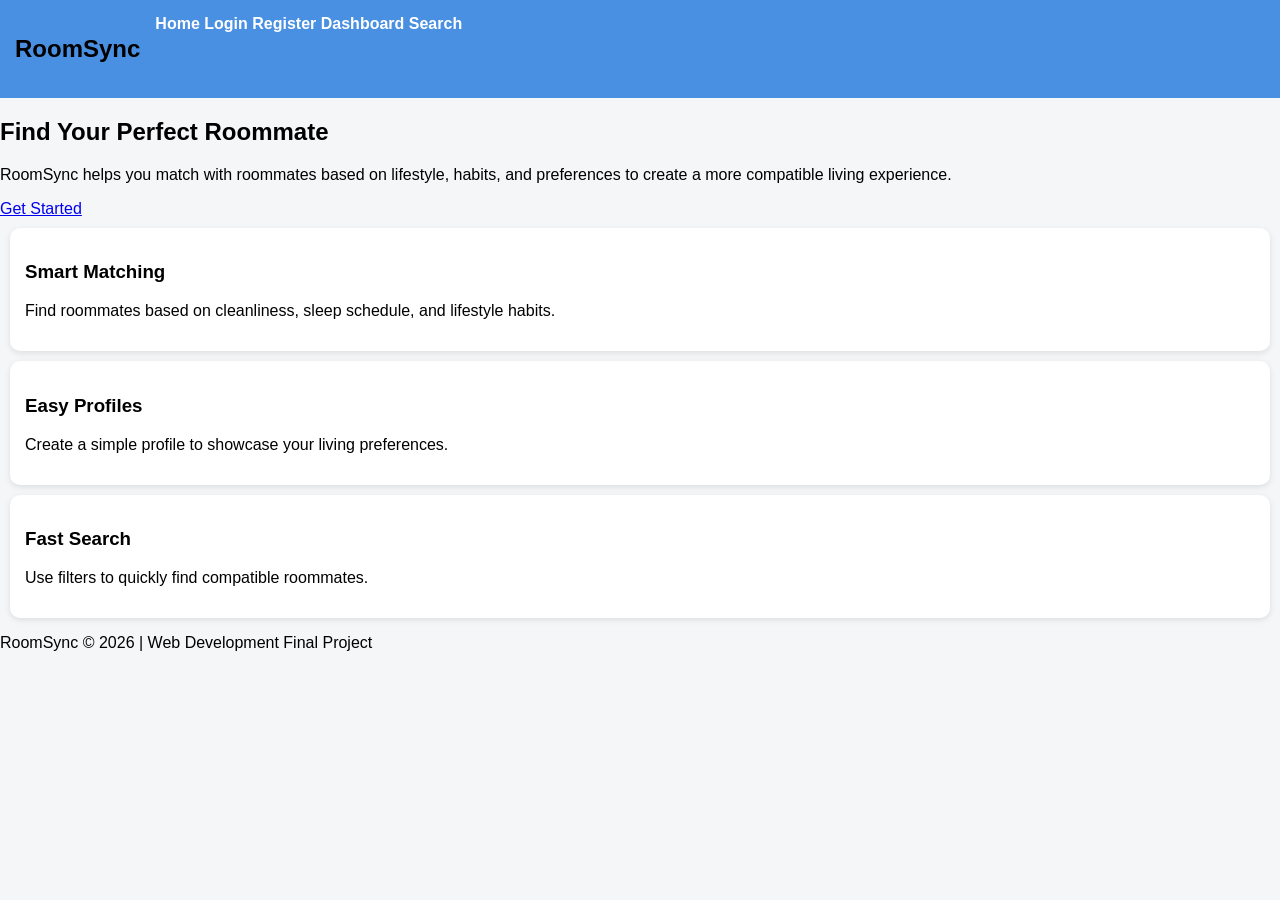
<file: index.html>
<!DOCTYPE html>
<html lang="en">
<head>
    <meta charset="UTF-8">
    <meta name="viewport" content="width=device-width, initial-scale=1.0">
    <title>RoomSync</title>
    <link rel="stylesheet" href="style.css">
</head>

<body>

<!-- NAVIGATION -->
<nav>
    <h1>RoomSync</h1>
    <div>
        <a href="index.html">Home</a>
        <a href="login.html">Login</a>
        <a href="register.html">Register</a>
        <a href="dashboard.html">Dashboard</a>
        <a href="search.html">Search</a>
    </div>
</nav>

<!-- HERO SECTION -->
<section class="hero">
    <h2>Find Your Perfect Roommate</h2>
    <p>
        RoomSync helps you match with roommates based on lifestyle, habits, and preferences 
        to create a more compatible living experience.
    </p>
    <a href="register.html" class="btn">Get Started</a>
</section>

<!-- FEATURES SECTION -->
<section class="features">

    <div class="card">
        <h3>Smart Matching</h3>
        <p>Find roommates based on cleanliness, sleep schedule, and lifestyle habits.</p>
    </div>

    <div class="card">
        <h3>Easy Profiles</h3>
        <p>Create a simple profile to showcase your living preferences.</p>
    </div>

    <div class="card">
        <h3>Fast Search</h3>
        <p>Use filters to quickly find compatible roommates.</p>
    </div>

</section>

<!-- FOOTER -->
<footer>
    <p>RoomSync © 2026 | Web Development Final Project</p>
</footer>

</body>
</html>
</file>
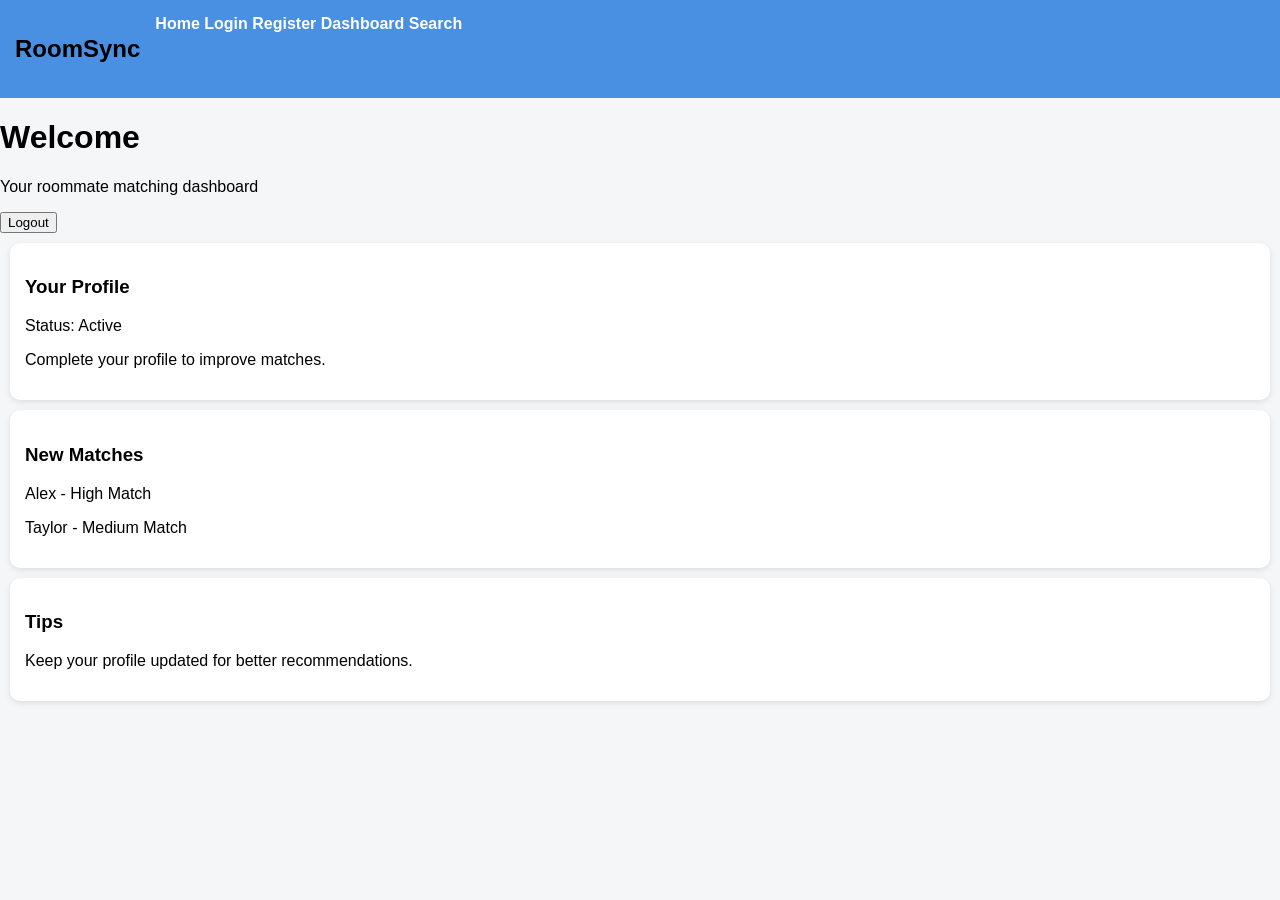
<file: dashboard.html>
<!DOCTYPE html>
<html lang="en">
<head>
  <meta charset="UTF-8" />
  <meta name="viewport" content="width=device-width, initial-scale=1.0" />
  <title>RoomSync - Dashboard</title>
  <link rel="stylesheet" href="style.css" />
</head>

<body onload="checkLogin()">

  <!-- NAVIGATION -->
  <nav>
    <h1>RoomSync</h1>
    <div>
      <a href="index.html">Home</a>
      <a href="login.html">Login</a>
      <a href="register.html">Register</a>
      <a href="dashboard.html">Dashboard</a>
      <a href="search.html">Search</a>
    </div>
  </nav>

  <!-- WELCOME USER (dynamic) -->
  <h1 id="welcomeUser">Welcome</h1>

  <p>Your roommate matching dashboard</p>

  <button onclick="logoutUser()" class="btn">Logout</button>

  <div class="dashboard-grid">

    <div class="card">
      <h3>Your Profile</h3>
      <p>Status: Active</p>
      <p>Complete your profile to improve matches.</p>
    </div>

    <div class="card">
      <h3>New Matches</h3>
      <p>Alex - High Match</p>
      <p>Taylor - Medium Match</p>
    </div>

    <div class="card">
      <h3>Tips</h3>
      <p>Keep your profile updated for better recommendations.</p>
    </div>

  </div>

  <script src="script.js"></script>
</body>
</html>
</file>
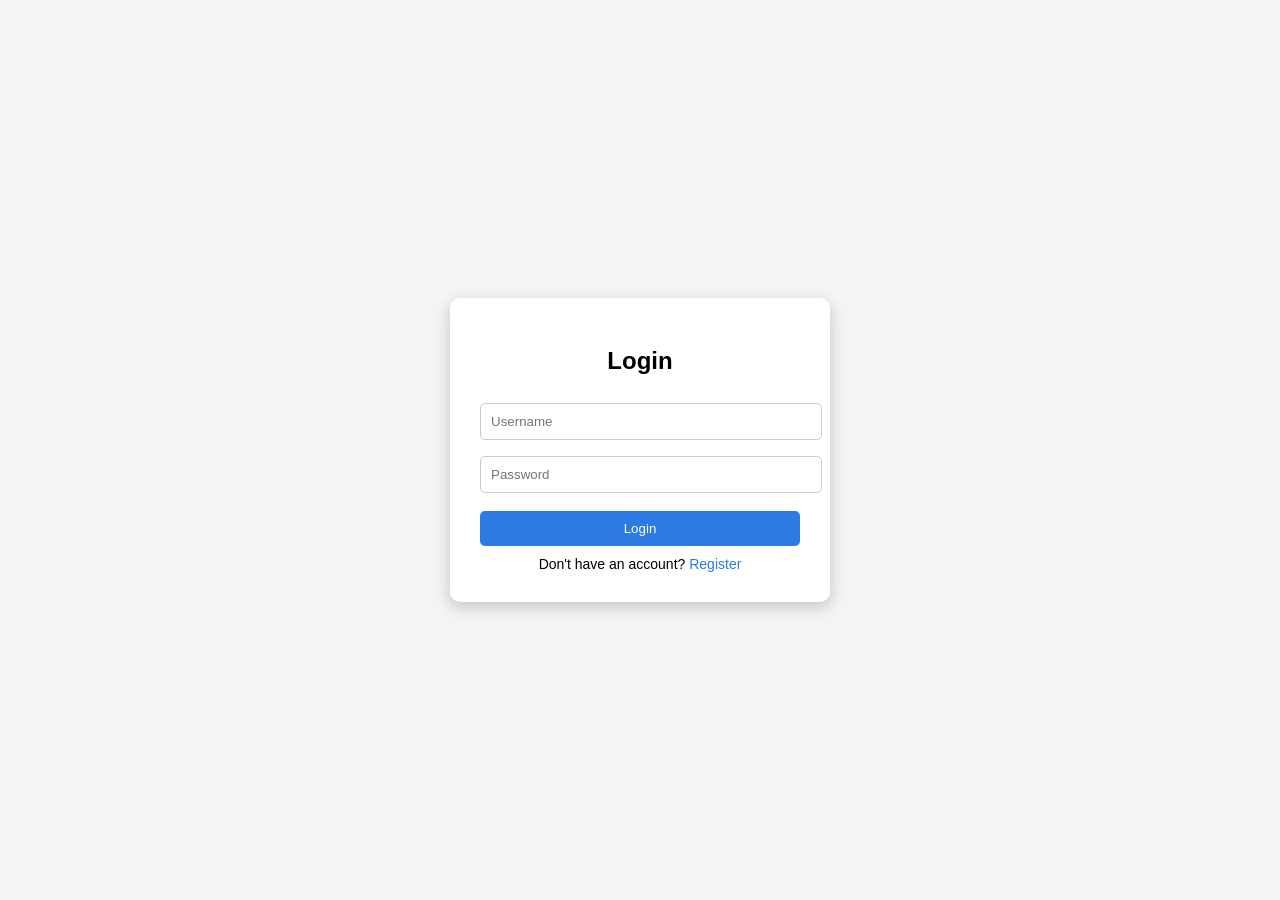
<file: login.html>
<!DOCTYPE html>
<html lang="en">
<head>
    <meta charset="UTF-8">
    <meta name="viewport" content="width=device-width, initial-scale=1.0">
    <title>RoomSync - Login</title>
    <link rel="stylesheet" href="style.css">

    <style>
        body {
            font-family: Arial, sans-serif;
            background: #f4f4f4;
            display: flex;
            justify-content: center;
            align-items: center;
            height: 100vh;
        }

        .login-container {
            background: white;
            padding: 30px;
            border-radius: 10px;
            width: 320px;
            box-shadow: 0 5px 15px rgba(0,0,0,0.2);
        }

        h2 {
            text-align: center;
            margin-bottom: 20px;
        }

        input {
            width: 100%;
            padding: 10px;
            margin: 8px 0;
            border: 1px solid #ccc;
            border-radius: 5px;
        }

        button {
            width: 100%;
            padding: 10px;
            background: #2c7be5;
            color: white;
            border: none;
            border-radius: 5px;
            cursor: pointer;
            margin-top: 10px;
        }

        button:hover {
            background: #1a5fd0;
        }

        .register-link {
            text-align: center;
            margin-top: 10px;
            font-size: 14px;
        }

        .register-link a {
            color: #2c7be5;
            text-decoration: none;
        }
    </style>
</head>

<body>

<div class="login-container">
    <h2>Login</h2>

    <input type="text" id="username" placeholder="Username">
    <input type="password" id="password" placeholder="Password">

    <button onclick="loginUser()">Login</button>

    <div class="register-link">
        Don't have an account? <a href="register.html">Register</a>
    </div>
</div>

<script>
function loginUser() {
    let user = document.getElementById("username").value.trim();
    let pass = document.getElementById("password").value.trim();

    if (user === "" || pass === "") {
        alert("Please fill all fields");
        return;
    }

    // get stored users
    let users = JSON.parse(localStorage.getItem("roomsync_users")) || [];

    // find matching user
    let foundUser = users.find(u => u.username === user && u.password === pass);

    if (!foundUser) {
        alert("❌ No account found or wrong password!");
        return;
    }

    alert("Login successful!");

    // save session
    localStorage.setItem("roomsync_loggedIn", JSON.stringify(foundUser));

    // redirect to dashboard (change if needed)
    window.location.href = "dashboard.html";
}
</script>

</body>
</html>
</file>
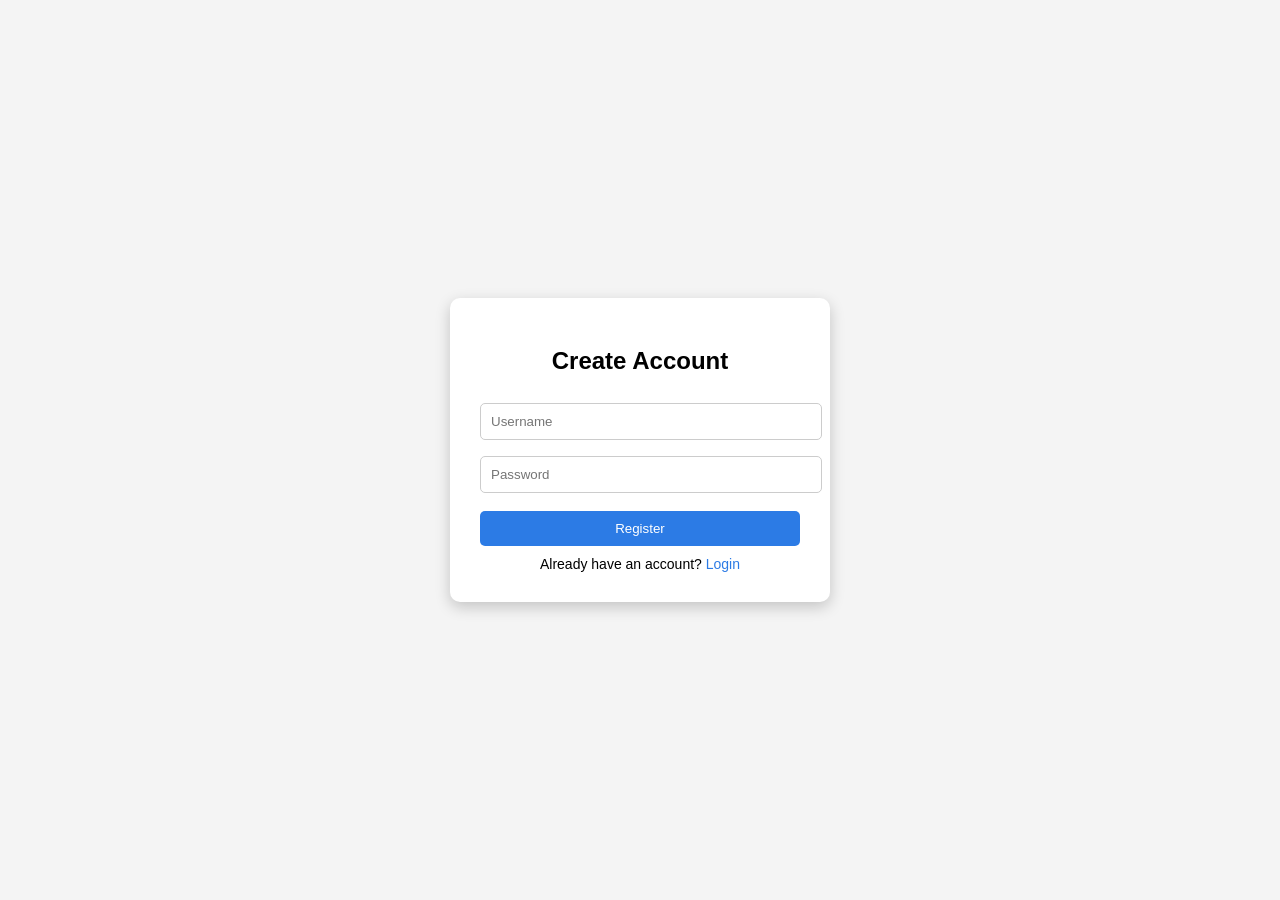
<file: register.html>
<!DOCTYPE html>
<html lang="en">
<head>
    <meta charset="UTF-8">
    <meta name="viewport" content="width=device-width, initial-scale=1.0">
    <title>RoomSync - Register</title>
    <link rel="stylesheet" href="style.css">

    <style>
        body {
            font-family: Arial, sans-serif;
            background: #f4f4f4;
            display: flex;
            justify-content: center;
            align-items: center;
            height: 100vh;
        }

        .register-container {
            background: white;
            padding: 30px;
            border-radius: 10px;
            width: 320px;
            box-shadow: 0 5px 15px rgba(0,0,0,0.2);
        }

        h2 {
            text-align: center;
            margin-bottom: 20px;
        }

        input {
            width: 100%;
            padding: 10px;
            margin: 8px 0;
            border: 1px solid #ccc;
            border-radius: 5px;
        }

        button {
            width: 100%;
            padding: 10px;
            background: #2c7be5;
            color: white;
            border: none;
            border-radius: 5px;
            cursor: pointer;
            margin-top: 10px;
        }

        button:hover {
            background: #1a5fd0;
        }

        .login-link {
            text-align: center;
            margin-top: 10px;
            font-size: 14px;
        }

        .login-link a {
            color: #2c7be5;
            text-decoration: none;
        }
    </style>
</head>

<body>

<div class="register-container">
    <h2>Create Account</h2>

    <input type="text" id="username" placeholder="Username">
    <input type="password" id="password" placeholder="Password">

    <button onclick="registerUser()">Register</button>

    <div class="login-link">
        Already have an account? <a href="login.html">Login</a>
    </div>
</div>

<script>
function registerUser() {
    let user = document.getElementById("username").value.trim();
    let pass = document.getElementById("password").value.trim();

    if (user === "" || pass === "") {
        alert("Please fill all fields");
        return;
    }

    // get existing users
    let users = JSON.parse(localStorage.getItem("roomsync_users")) || [];

    // check if user exists
    let exists = users.find(u => u.username === user);
    if (exists) {
        alert("Username already exists!");
        return;
    }

    // save new user
    users.push({ username: user, password: pass });
    localStorage.setItem("roomsync_users", JSON.stringify(users));

    alert("Account created successfully!");
    window.location.href = "login.html";
}
</script>

</body>
</html>
</file>
<file: style.css>
body {
  font-family: Arial;
  margin: 0;
  background: #f4f6f8;
}

nav {
  background: #4a90e2;
  padding: 15px;
  display: flex;
  gap: 15px;
}

nav a {
  color: white;
  text-decoration: none;
  font-weight: bold;
}

.card {
  background: white;
  padding: 15px;
  margin: 10px;
  border-radius: 10px;
  box-shadow: 0 2px 6px rgba(0,0,0,0.1);
}

#results {
  display: grid;
  grid-template-columns: repeat(auto-fit, minmax(200px, 1fr));
  padding: 20px;
  gap: 10px;
}

select {
  margin: 20px;
  padding: 10px;
}
</file>
